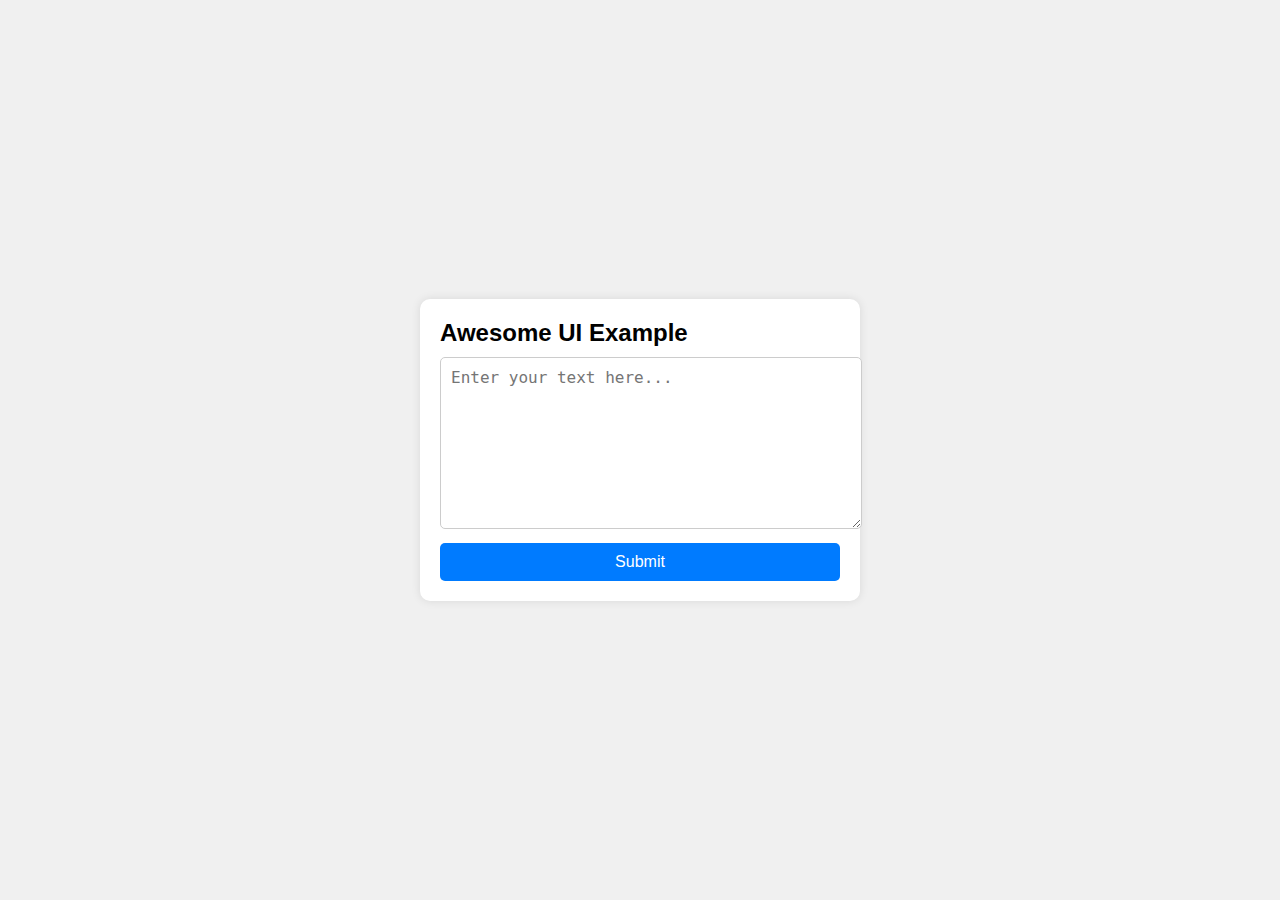
<file: profile.html>
<!DOCTYPE html>
<html lang="en">
<head>
<meta charset="UTF-8">
<meta name="viewport" content="width=device-width, initial-scale=1.0">
<title>Awesome Title and Text Box UI</title>
<style>
  body {
    font-family: Arial, sans-serif;
    margin: 0;
    padding: 0;
    display: flex;
    justify-content: center;
    align-items: center;
    min-height: 100vh;
    background-color: #f0f0f0;
  }

  .container {
    width: 400px;
    padding: 20px;
    background-color: #ffffff;
    box-shadow: 0px 0px 10px rgba(0, 0, 0, 0.1);
    border-radius: 10px;
  }

  .title {
    font-size: 24px;
    font-weight: bold;
    margin-bottom: 10px;
  }

  .text-box {
    width: 100%;
    height: 150px;
    padding: 10px;
    border: 1px solid #ccc;
    border-radius: 5px;
    font-size: 16px;
  }

  .button {
    display: block;
    width: 100%;
    padding: 10px;
    margin-top: 10px;
    background-color: #007bff;
    color: #ffffff;
    border: none;
    border-radius: 5px;
    font-size: 16px;
    cursor: pointer;
  }

  .button:hover {
    background-color: #0056b3;
  }
</style>
</head>
<body>
  <div class="container">
    <div class="title">Awesome UI Example</div>
    <textarea class="text-box" placeholder="Enter your text here..."></textarea>
    <button class="button">Submit</button>
  </div>
</body>
</html>
</file>
